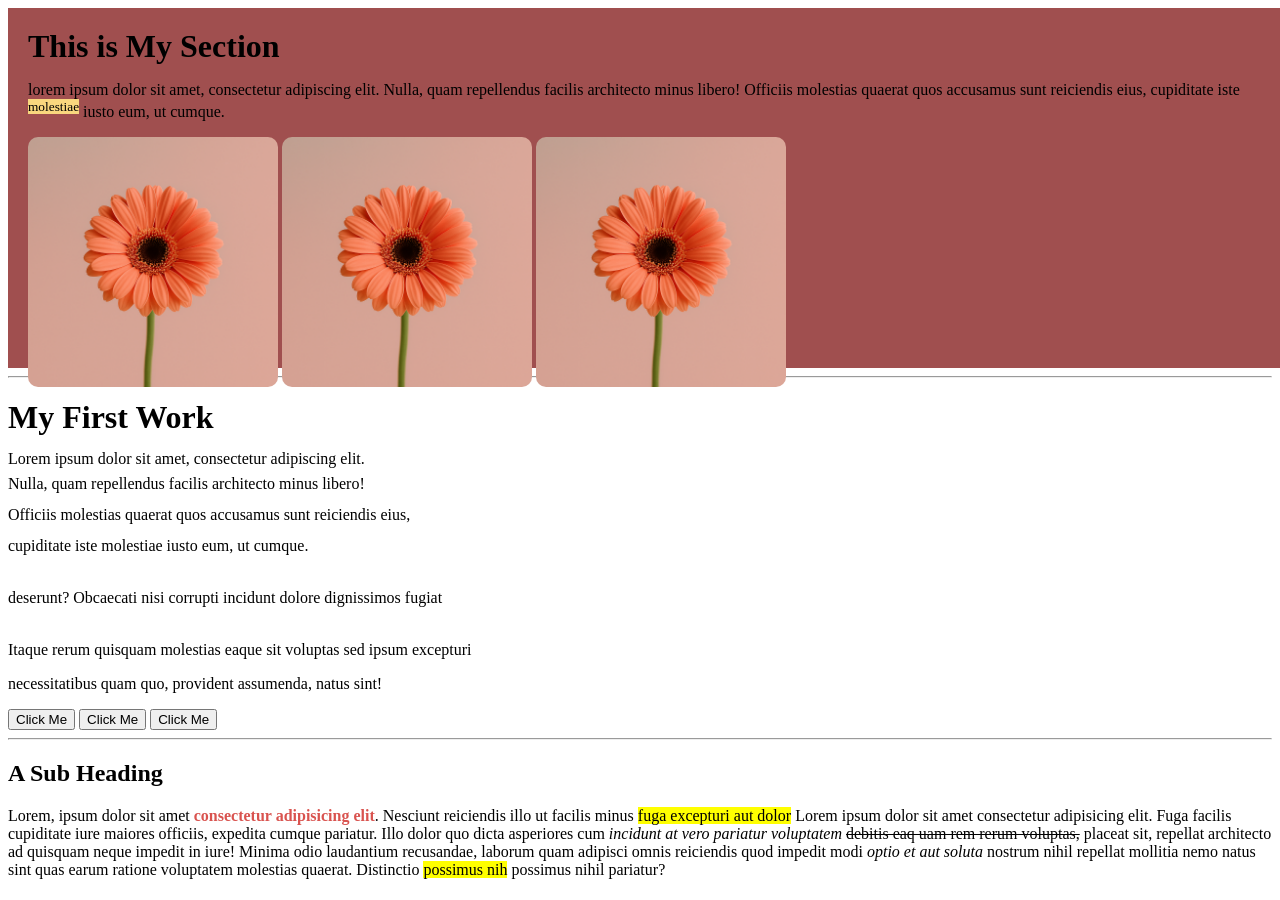
<file: Assignment 1/index.html>
<!DOCTYPE html>
<html lang="en">
<head>
    <meta charset="UTF-8">
    <meta name="viewport" content="width=device-width, initial-scale=1.0">
    <title>Assignment 1</title>
</head>
<body>
    <div class="container" style="background-color: #a04f4f; padding: 20px; width: 98%; height: 20rem;">
        <h1 style="margin: 0; padding: 0;"><b>This is My Section</b></h1>
        <p>lorem ipsum dolor sit amet, consectetur adipiscing elit. Nulla, quam repellendus facilis architecto minus libero! Officiis molestias quaerat quos accusamus sunt reiciendis eius, cupiditate iste <sup style="background-color: #f9d77e;">molestiae</sup> iusto eum, ut cumque.</p>
        <img src="photo.png" alt="a beautiful flower" style="width: 250px; height: 250px; border-radius: 10px;">
        <img src="photo.png" alt="a beautiful flower" style="width: 250px; height: 250px; border-radius: 10px;">
        <img src="photo.png" alt="a beautiful flower" style="width: 250px; height: 250px; border-radius: 10px;">
    </div>
    <hr>
    <h1><b>My First Work</b></h1>
    <p style="line-height: 1.1px;">Lorem ipsum dolor sit amet, consectetur adipiscing elit. <pre></pre> Nulla, quam repellendus facilis architecto minus libero!<pre></pre> Officiis molestias quaerat quos accusamus sunt reiciendis eius,<pre></pre>cupiditate iste molestiae iusto eum, ut cumque.</p>
    <p><br>deserunt? Obcaecati nisi corrupti incidunt dolore dignissimos fugiat</p>
    <p><br>Itaque rerum quisquam molestias eaque sit voluptas sed ipsum excepturi <pre></pre>necessitatibus quam quo, provident assumenda, natus sint!</p>
    <button type="submit">Click Me</button>
    <button type="submit">Click Me</button>
    <button type="submit">Click Me</button>
    <hr>
    <h2><b>A Sub Heading</b></h2>
    <p>
    Lorem, ipsum dolor sit amet <strong style="color: #d9534f; font-weight: bold;">consectetur adipisicing elit</strong>. Nesciunt reiciendis illo ut facilis minus <span style="background-color: yellow;">fuga excepturi aut dolor</span> Lorem ipsum dolor sit amet consectetur adipisicing elit. Fuga facilis cupiditate iure maiores officiis, expedita cumque pariatur. Illo dolor quo dicta asperiores cum <i>incidunt at vero pariatur voluptatem</i> <s>debitis eaq uam rem rerum voluptas,</s> placeat sit, repellat architecto ad quisquam neque impedit in iure! Minima odio laudantium recusandae, laborum quam adipisci omnis reiciendis quod impedit modi <i>optio et aut soluta</i> nostrum nihil repellat mollitia nemo natus sint quas earum ratione voluptatem molestias quaerat. Distinctio <span style="background-color: yellow;">possimus nih</span> possimus nihil pariatur?
    </p>

</body>
</html>
</file>
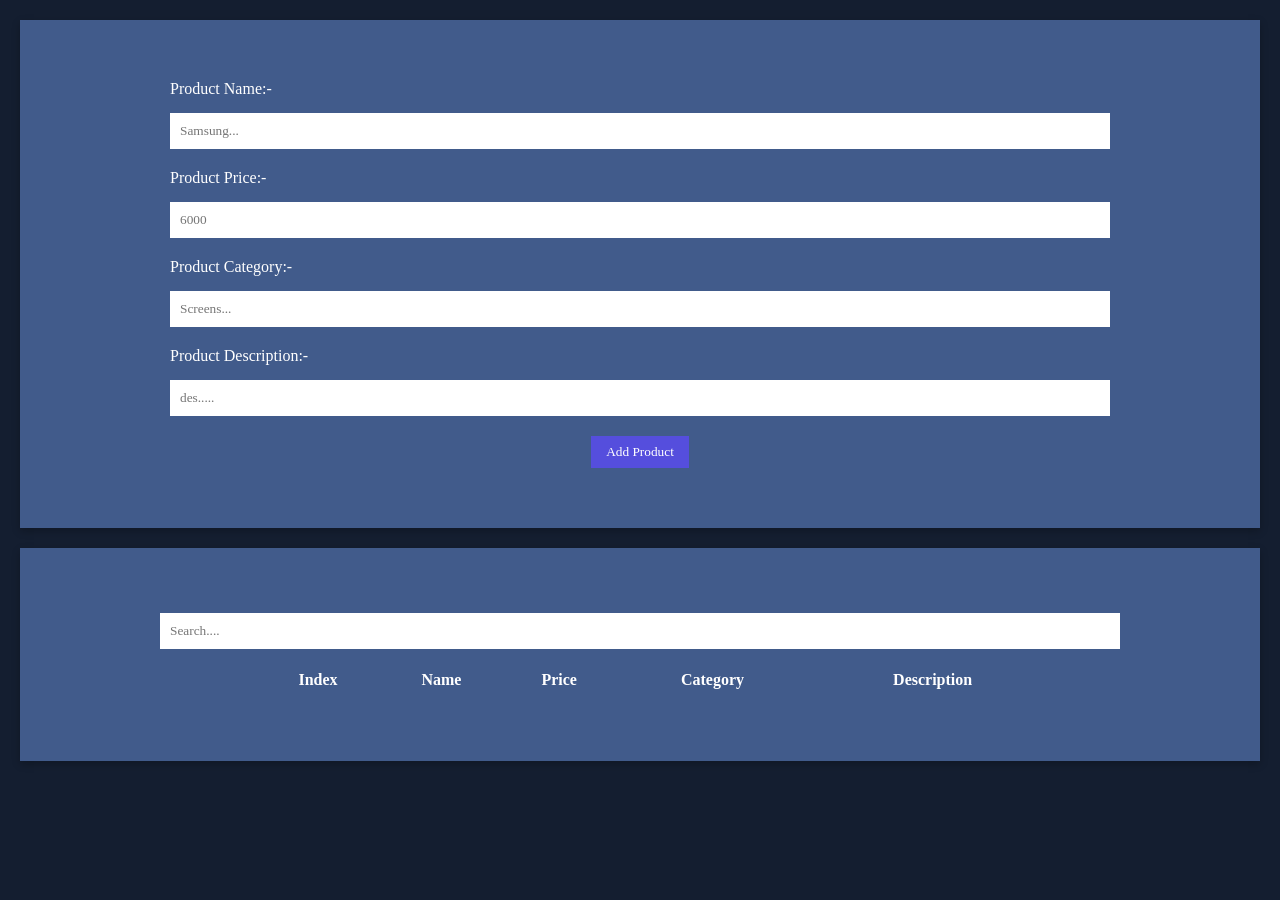
<file: Assignment 11/index.html>
<!DOCTYPE html>
<html lang="en">
  <head>
    <meta charset="UTF-8" />
    <meta name="viewport" content="width=device-width, initial-scale=1.0" />
    <title>Document</title>
    <link
      rel="stylesheet"
      href="https://cdnjs.cloudflare.com/ajax/libs/font-awesome/6.7.2/css/all.min.css"
    />
    <link rel="stylesheet" href="style.css" />
  </head>
  <body> 
    <section>
      <div class="container">
        <div class="input-group">
          <label for="proName">Product Name:-</label>
          <input
            type="text"
            placeholder="Samsung..."
            name="pName"
            id="proName"
          />
        </div>
 
        <div class="input-group">
          <label for="proPrice">Product Price:-</label>
          <input type="number" placeholder="6000" name="pPrice" id="proPrice" />
        </div>
 
        <div class="input-group">
          <label for="proCategory">Product Category:-</label>
          <input
            type="text"
            placeholder="Screens..."
            name="pCategory"
            id="proCategory"
           
          />
        </div>
 
        <div class="input-group">
          <label for="proDesc">Product Description:-</label>
          <input type="text" placeholder="des....." name="pDesc" id="proDesc" />
        </div>
 
        <button class="btn" id="btn">Add Product</button>
      </div>
    </section>
 
    <section>
      <div class="container">
        <input
          type="text"
          name="searchPro"
          placeholder="Search...."
          id="proSearch"
        />
        <div class="table-responsive">
          <table>
            <thead>
              <th>Index</th>
              <th>Name</th>
              <th>Price</th>
              <th>Category</th>
              <th>Description</th>
            </thead>
            <tbody id="tbody">
             
 
            </tbody>
          </table>
        </div>
      </div>
    </section>
 
    <script src="script.js"></script>
  </body>
</html>
</file>
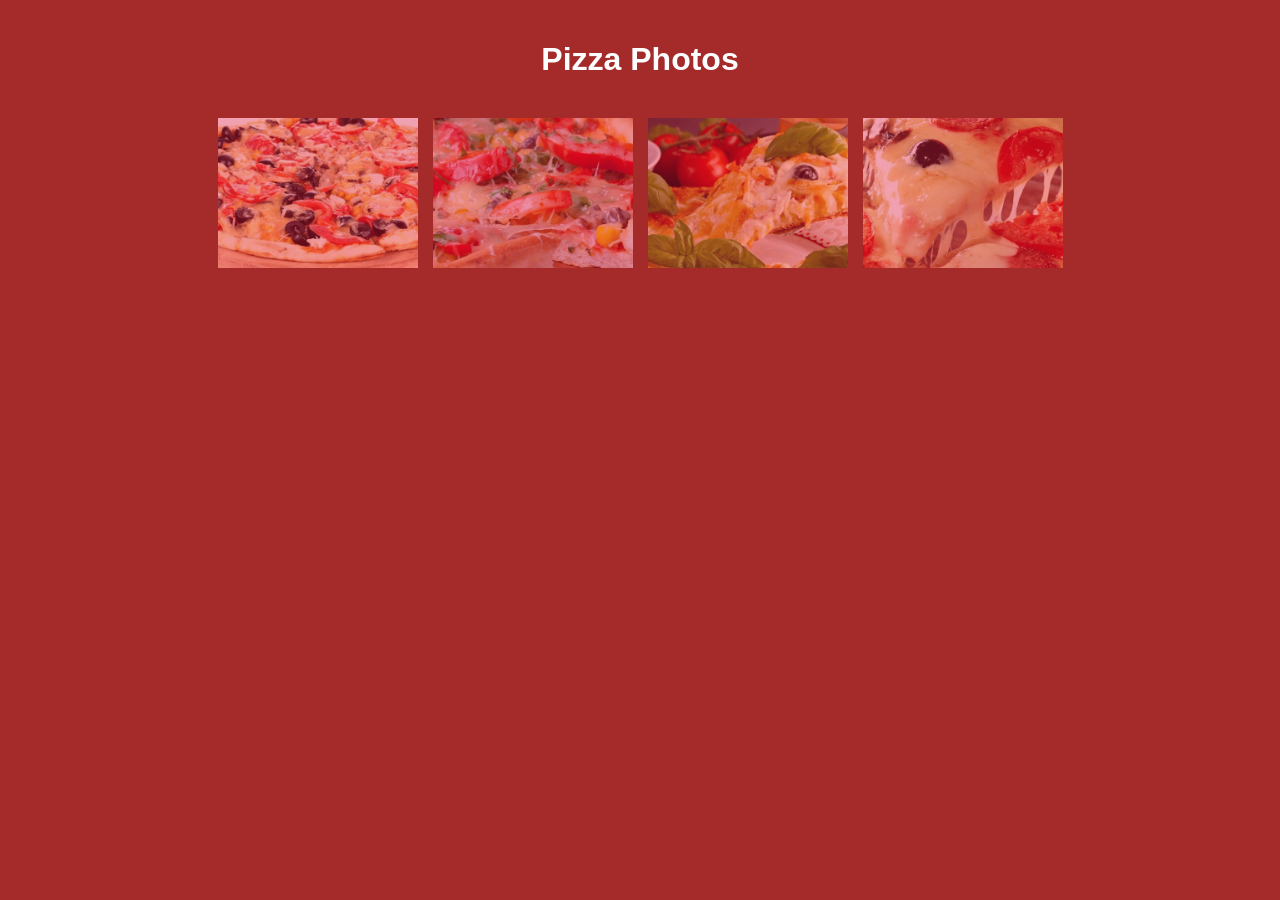
<file: Assignment 12/index.html>
<!DOCTYPE html>
<html lang="ar" dir="rtl">
<head>
    <meta charset="UTF-8">
    <meta name="viewport" content="width=device-width, initial-scale=1.0">
    <title>Assignment 12</title>
    <link rel="stylesheet" href="style.css">
</head>
<body>
    <div class="gallery-container">
        <h1>Pizza Photos</h1>
        <div class="thumbnails">
            <div class="item" tabindex="0"><img src="images/chef1.jpg" alt="Image 1"></div>
            <div class="item" tabindex="0"><img src="images/chef2.jpg" alt="Image 2"></div>
            <div class="item" tabindex="0"><img src="images/chef3.jpg" alt="Image 3"></div>
            <div class="item" tabindex="0"><img src="images/chef4.jpg" alt="Image 4"></div>
        </div>
    </div>
    <div id="lightbox" class="lightbox-container">
        <span class="close-btn">&times;</span>
        <img class="lightbox-content" id="lightbox-img">
        <a class="prev-btn">&#10094;</a>
        <a class="next-btn">&#10095;</a>
    </div>
    <script src="script.js"></script>
</body>
</html>
</file>
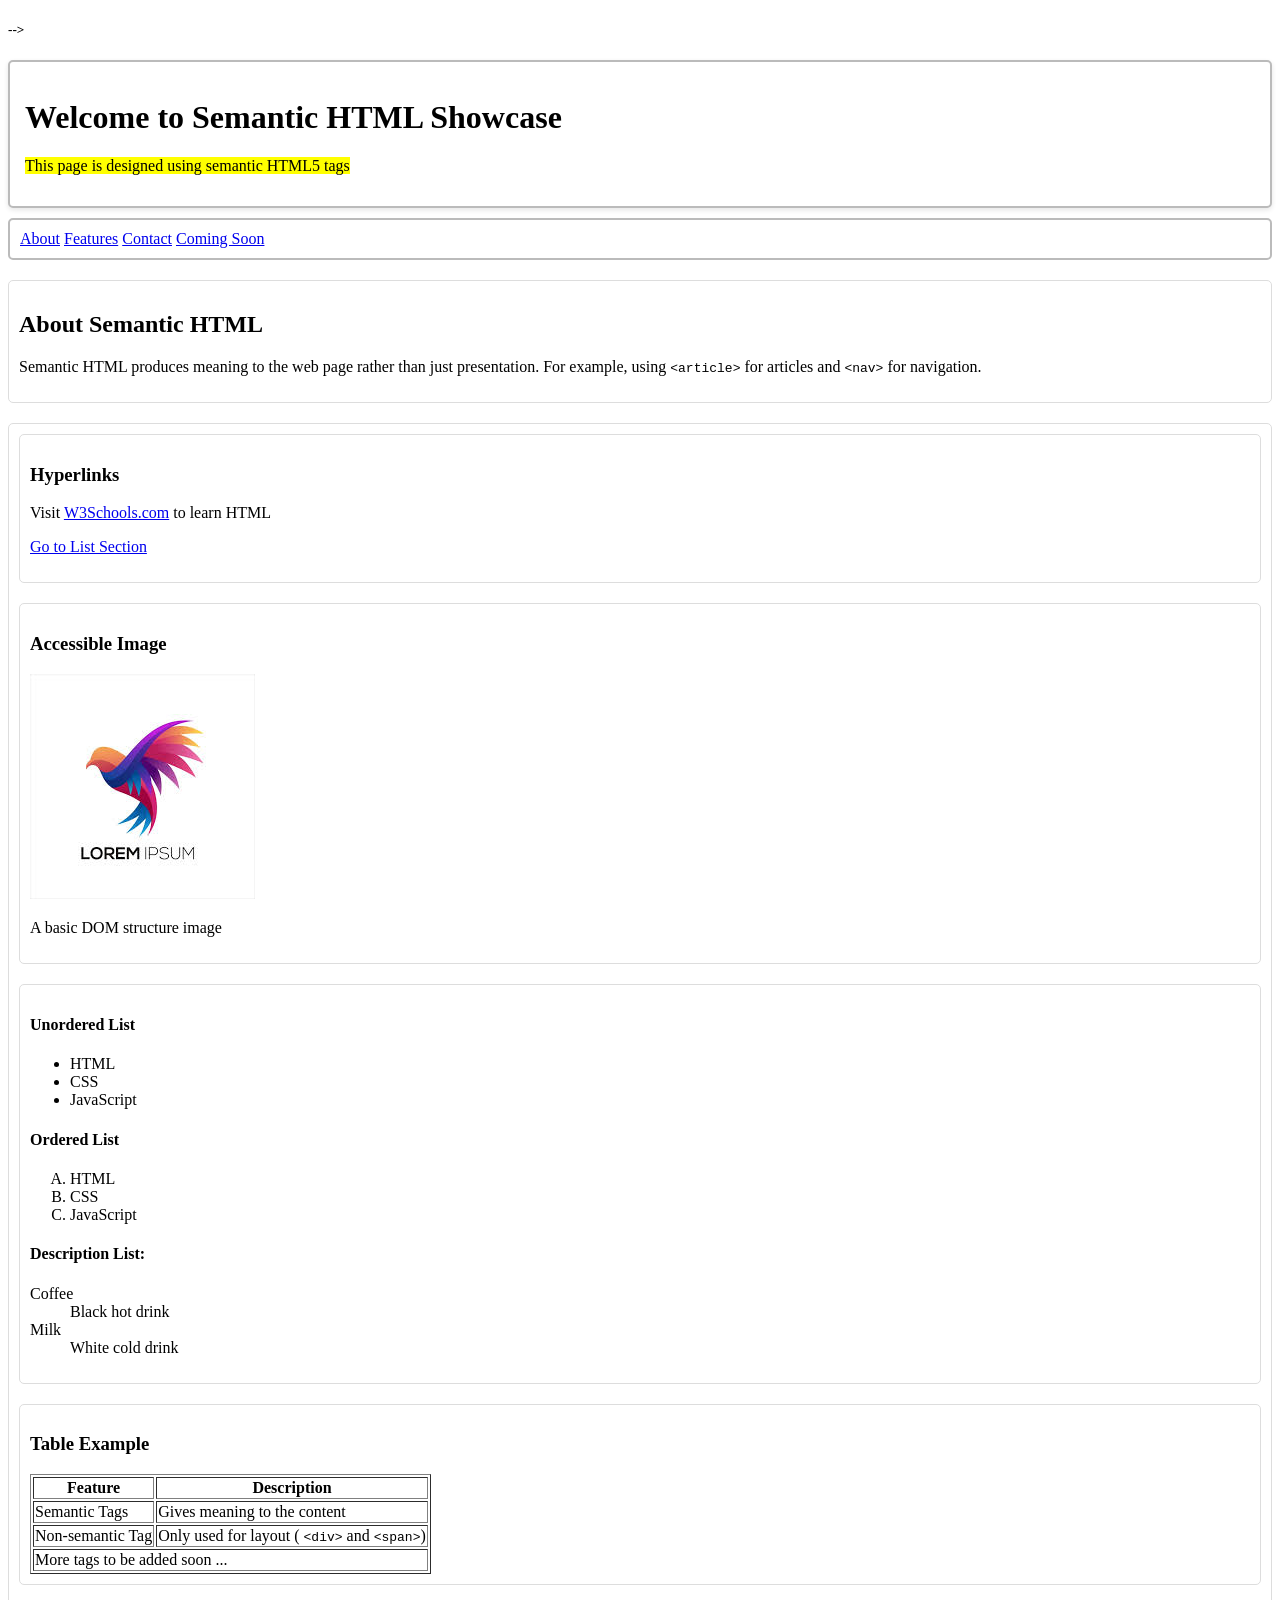
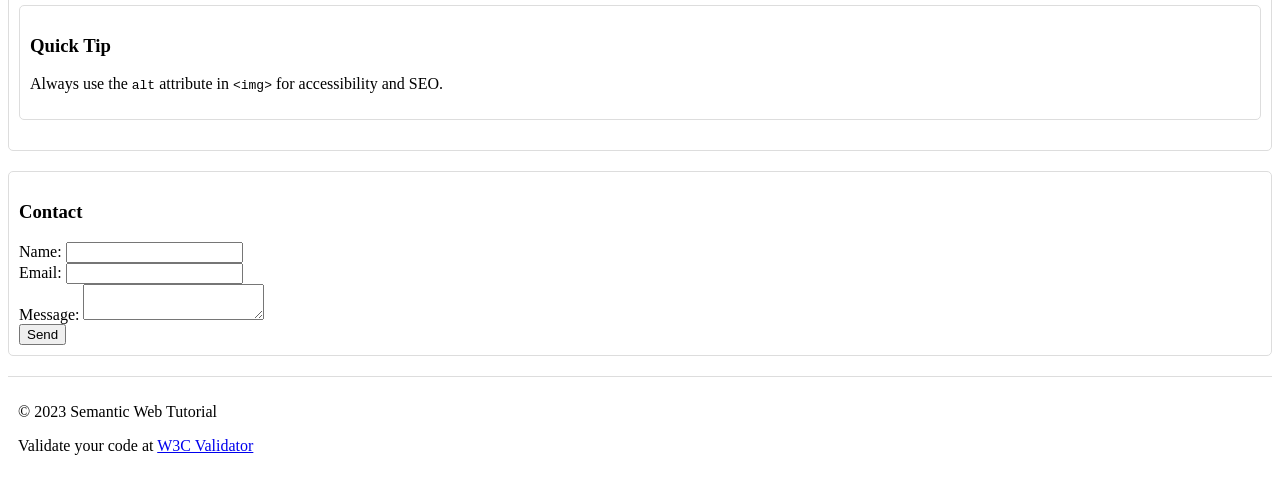
<file: Assignment 2/index.html>
<!DOCTYPE html>
<html lang="en">
<head>
    <meta charset="UTF-8">
    <meta name="viewport" content="width=device-width, initial-scale=1.0">
    <title>Assignment 2</title>
    <style>
        .header {
            border: 2px solid #bbbbbb;
            margin: 10px 0;
            padding: 15px;
            background-color: white;
            border-radius: 5px;
            box-shadow: 0 2px 5px rgba(0,0,0,0.1);
        }
        nav {
            background-color: #ffffff;
            border: 2px solid #bbbbbb;
            padding: 10px;
            border-radius: 5px;
            margin-bottom: 20px;
        }
        section {
            margin-bottom: 20px;
            padding: 10px;
            border: 1px solid #dddddd;
            border-radius: 5px;
            background-color: #ffffff;
        }
        footer {
            padding: 10px;
            background-color: #ffffff;
            border-top: 1px solid #dddddd;
            margin-top: 20px;
        }
    </style>
</head>
<body>
    <h5>--></h5>
    <div class="header">
        <h1>Welcome to Semantic HTML Showcase</h1>
        <p><mark>This page is designed using semantic HTML5 tags</mark></p>
    </div>
    <nav>
        <a href="#About">About</a>
        <a href="#Features">Features</a>
        <a href="#Contact">Contact</a>
        <a href="#Coming Soon">Coming Soon</a>
    </nav>
    <main>
        <section id="About">
            <h2>About Semantic HTML</h2>
            <p>Semantic HTML produces meaning to the web page rather than just presentation. For example, using <code>&lt;article&gt;</code> for articles and <code>&lt;nav&gt;</code> for navigation.</p>
        </section>

        <section id="Features">
            <section>
                <h3>Hyperlinks</h3>
                <p>Visit <a href="https://www.w3schools.com">W3Schools.com</a> to learn HTML</p>
                <p><a href="#List">Go to List Section</a></p>
            </section>
            <section>
                <h3>Accessible Image</h3>
                <img src="Untitled.jpg" alt="">
                <p>A basic DOM structure image</p>
            </section>

            <section id="List">
                <h4>Unordered List</h4>
                <ul>
                    <li>HTML</li>
                    <li>CSS</li>
                    <li>JavaScript</li>
                </ul>
                <h4>Ordered List</h4>
                <ol type="A">
                    <li>HTML</li>
                    <li>CSS</li>
                    <li>JavaScript</li>
                </ol>
                <h4>Description List:</h4>
                <dl>
                    <dt>Coffee</dt>
                    <dd>Black hot drink</dd>
                    <dt>Milk</dt>
                    <dd>White cold drink</dd>
            </section>
            <section>
                <h3>Table Example</h3>
                <table border="1">
                    <tr>
                        <th>Feature</th>
                        <th>Description</th>
                    </tr>
                    <tr>
                        <td>Semantic Tags</td>
                        <td>Gives meaning to the content</td>
                    </tr>
                    <tr>
                        <td>Non-semantic Tag</td>
                        <td>Only used for layout ( <code>&lt;div&gt;</code> and <code>&lt;span&gt;</code>)</td>
                    </tr>
                    <tr>
                        <td colspan="2">More tags to be added soon ... </td>
                    </tr>
                </table>
            </section>
            <section>
                <h3>Quick Tip</h3>
                <p>Always use the <code>alt</code> attribute in <code>&lt;img&gt;</code> for accessibility and SEO.</p>
            </section>
        </section>

        <section id="Contact">
            <h3>Contact</h3>
            <div>
            <label for="name">Name:</label>
            <input type="text" id="name" name="name">
            </div>
            <div>
                <label for="email">Email: <span class="required"></span></label>
                <input type="email" id="email" name="email">
            </div>
            <div>
                <label for="message">Message: <span class="required"></span></label>
                <textarea id="message" name="message"></textarea>
            </div>
            <button type="submit">Send</button>
        </section>
    </main>

    <footer>
        <p>&copy; 2023 Semantic Web Tutorial</p>
        <p>Validate your code at <a href="https://validator.w3.org/">W3C Validator</a></p>
    </footer>
</body>
</html>
</file>
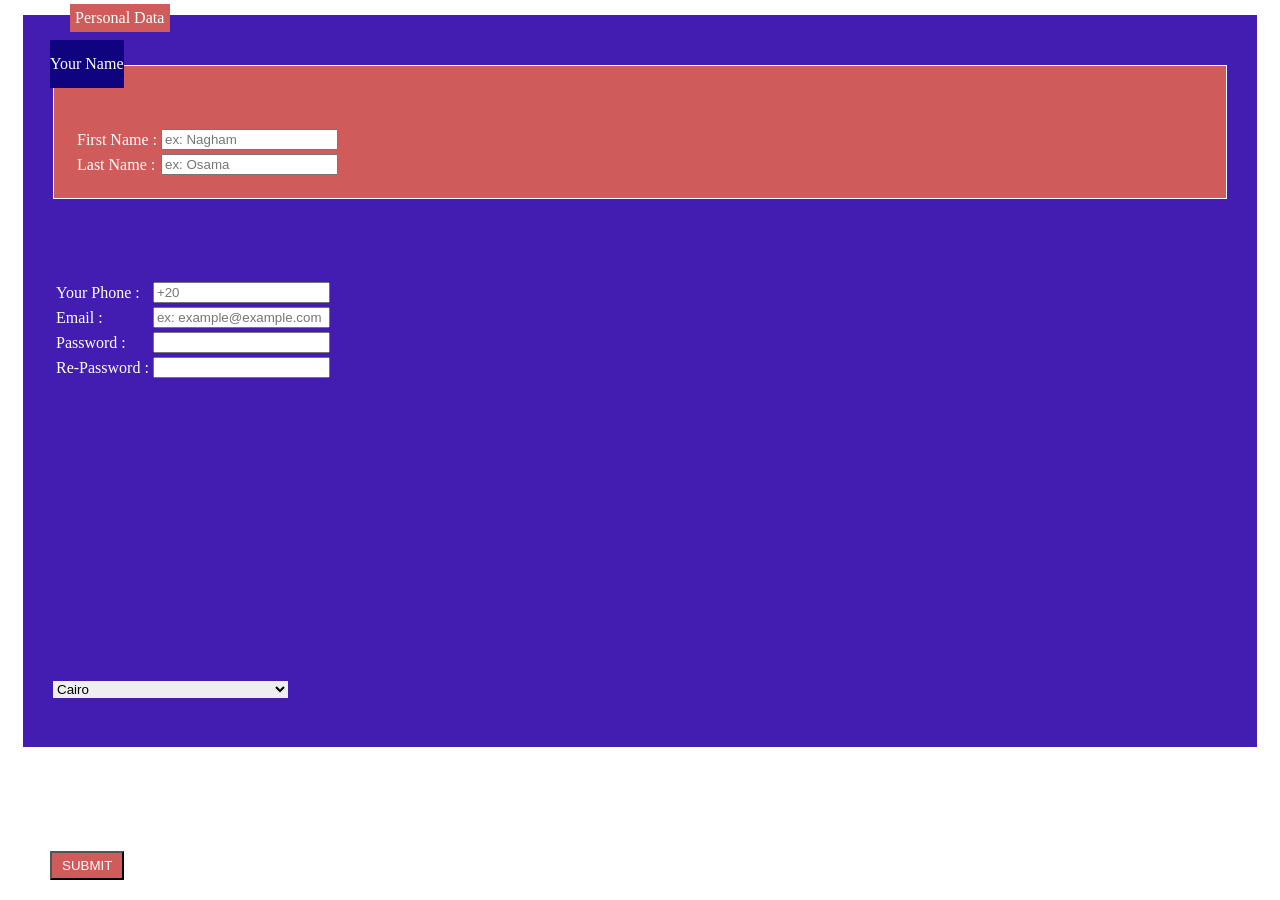
<file: Assignment 3/index.html>
<!DOCTYPE html>
<html lang="en">
<head>
    <meta charset="UTF-8">
    <meta name="viewport" content="width=device-width, initial-scale=1.0">
    <title>Assignment 3</title>

    <style>
        .container {
            background-color: rgb(67, 28, 177);
            padding: 30px;
            height: 42rem;
            margin: 15px;
            color: white;
        }

        .label_1 {
            background-color: rgb(207, 91, 91);
            color: rgb(255, 255, 255);
            padding: 5px;
            width: 90px;
            position: absolute;
            top: 4px;
            left: 70px;
        }
        .label_2{
            background-color: rgb(16, 3, 128);
            color: rgb(255, 255, 255);
            padding-top: 15px;
            padding-bottom: 15px;
            width: 74px;
            position: absolute;
            top: 40px;
            left: 50px;
        }
        .form1 {
            background-color: rgb(207, 91, 91);
            margin-top: 20px;
            padding: 20px;
            border: 1px solid rgb(255, 255, 255);
        }
        .table1 {
            margin-top: 40px;
        }
        .table2 {
            margin-top: 80px;
        }

        .selector {
            width: 20%;
            margin-top: 300px;
            border: none;
        }

        button {
            position: absolute;
            bottom: 20px;
            left: 50px;
            color: white;
            background-color: rgb(207, 91, 91);
            padding:5px 10px;
        }

        button:hover {
            background-color: rgb(16, 3, 128);
            color: white;
        }
    </style>
</head>
<body>
    <div>
        <div class="label_1">Personal Data</div>
        <div class="label_2">Your Name</div>
        <div class="container">
    
            <div class="form1">
                <table class="table1">
                    <tr>
                        <td><label for="name">First Name : </label></td>
                        <td><input type="text" id="name" placeholder="ex: Nagham"></td>
                    </tr>
                    <tr>
                        <td><label for="firstName">Last Name : </label></td>
                        <td><input type="text" id="firstName" placeholder="ex: Osama"></td>
                    </tr>
                </table>

            </div>

            <table class="table2">
                <tr>
                    <td><label for="phone">Your Phone : </label></td>
                    <td><input type="tel" id="phone" placeholder="+20"></td>
                </tr>
                <tr>
                    <td><label for="email">Email : </label></td>
                    <td><input type="email" id="email" placeholder="ex: example@example.com"></td>
                </tr>
                <tr>
                    <td><label for="password">Password : </label></td>
                    <td><input type="password" id="password"></td>
                </tr>
                <tr>
                    <td><label for="rePassword">Re-Password : </label></td>
                    <td><input type="password" id="rePassword"></td>
                </tr>
            </table>

            <select class="selector">
                <optgroup label="Egypt">
                    <option value="Cairo">Cairo</option>
                    <option value="Alexandria">Alexandria</option>
                    <option value="Mansoura">Mansoura</option>
                </optgroup>
                <optgroup label="UEA">
                    <option value="Abu Dhabi">Abu Dhabi</option>
                    <option value="Ajman">Ajman</option>
                    <option value="Sharjah">Sharjah</option>
                </optgroup>
                <optgroup label="Saudi Arabia">
                    <option value="Riyadh">Riyadh</option>
                    <option value="Jeddah">Jeddah</option>
                    <option value="Dammam">Dammam</option>
                </optgroup>
            </select>
            <button type="submit">SUBMIT</button>
        </div>

        
    </div>
</body>
</file>
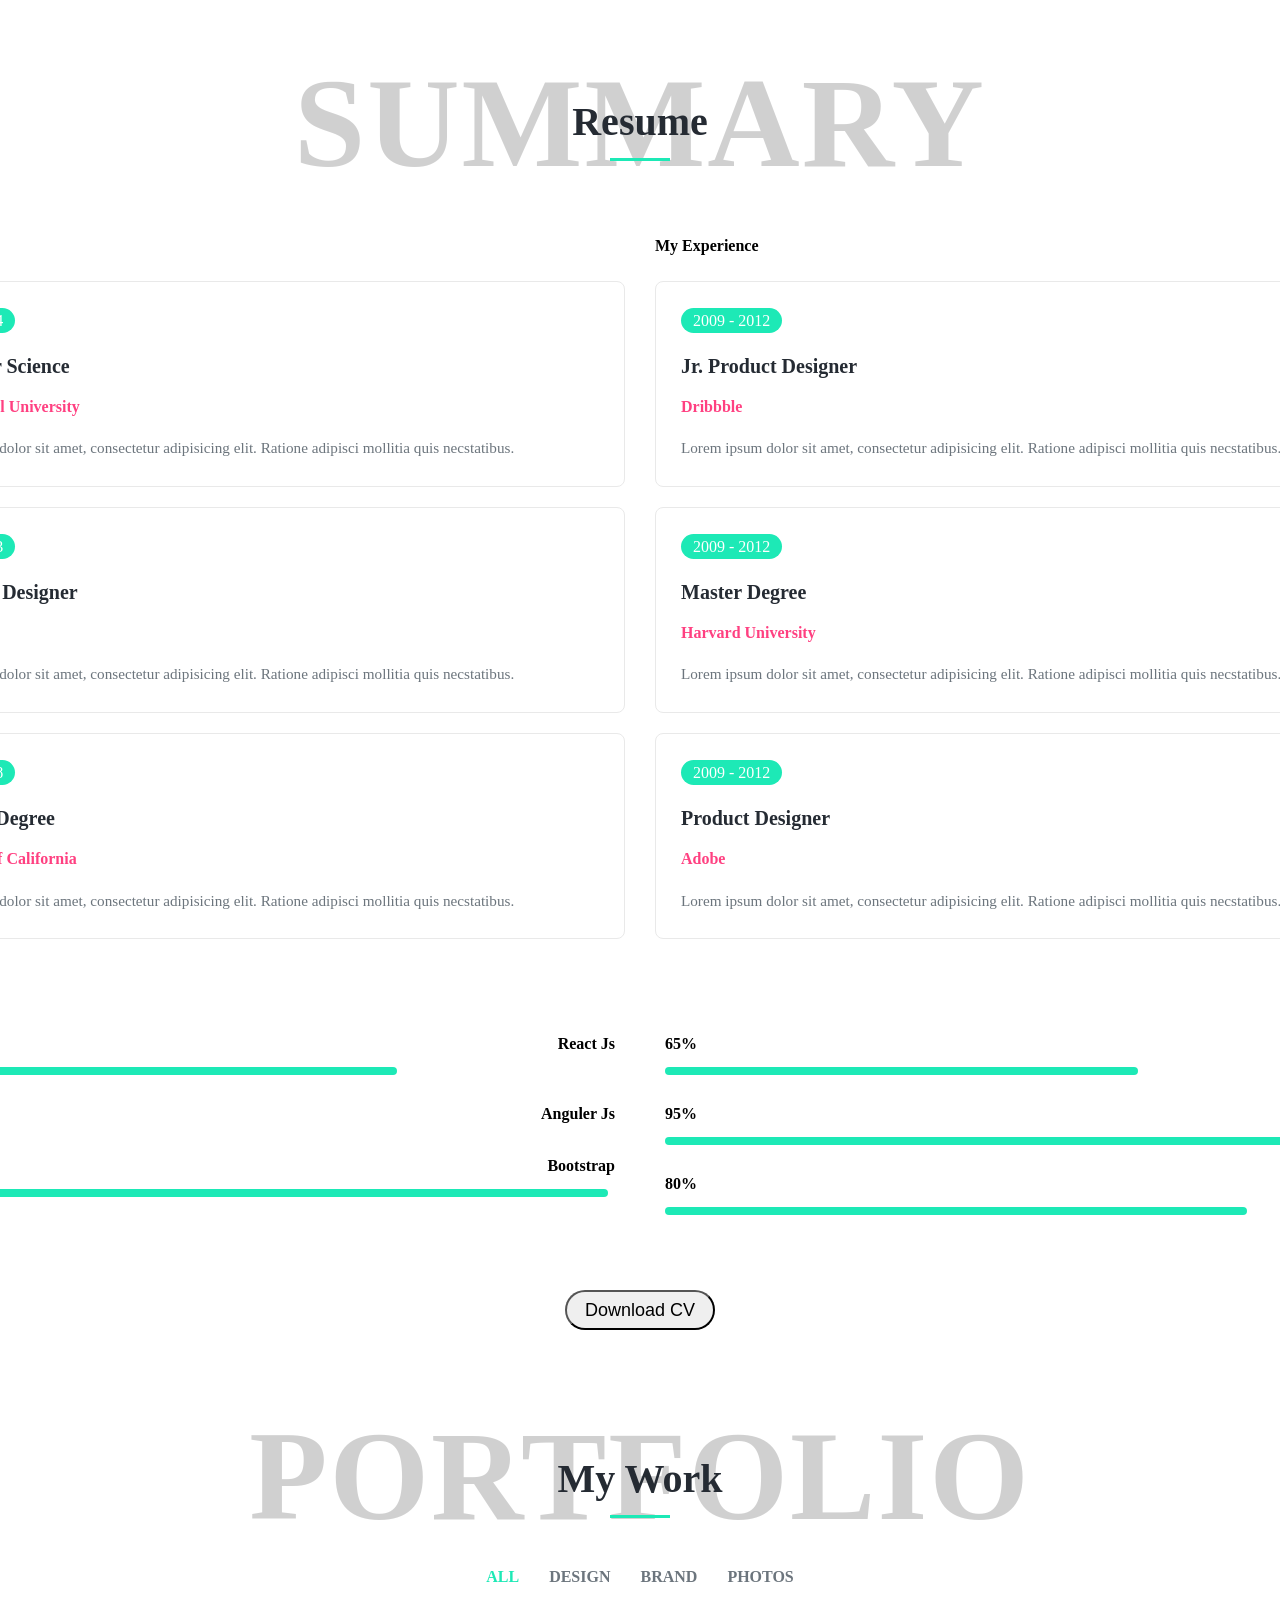
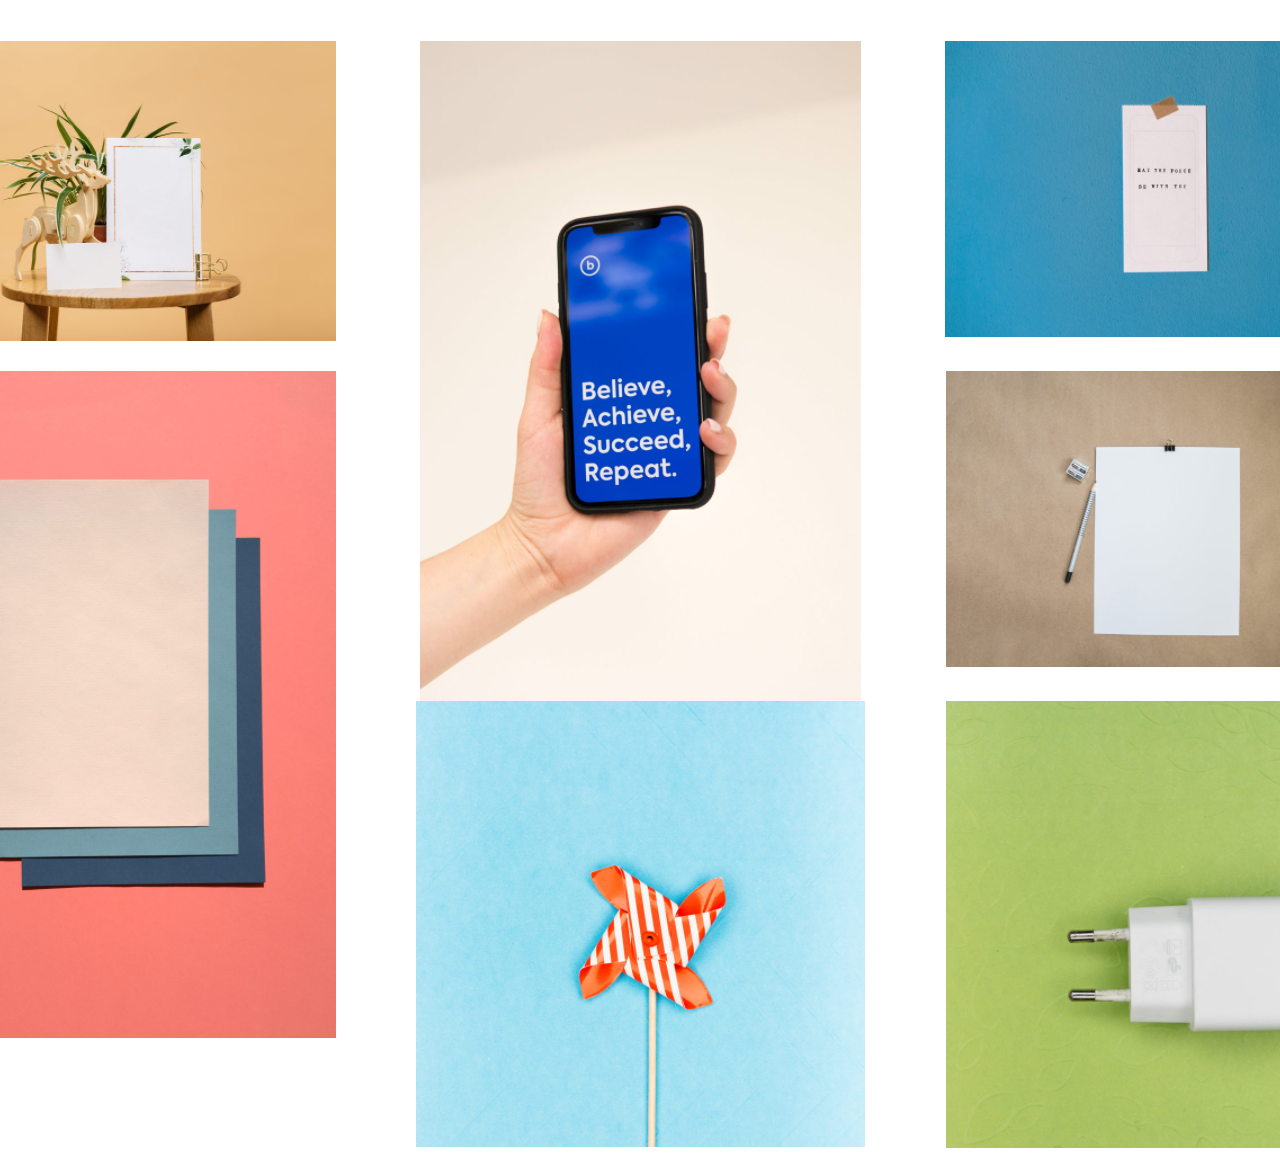
<file: Assignment 7/index.html>
<!DOCTYPE html>
<html lang="ar" dir="rtl">
<head>
    <meta charset="UTF-8">
    <meta name="viewport" content="width=device-width, initial-scale=1.0">
    <title>Grid CV</title>
    <link rel="stylesheet" href="style.css">
</head>
<body>
    <div class="container">
        <section class="resume-section">
            <h2 class="SUMMARY">SUMMARY</h2>
            <h3 class="Resume">Resume</h3>

            <div class="resume-content">
                <div class="Education">
                    <h4>My Education</h4>
                    <div class="item">
                        <span class="date">2000 - 2004</span>
                        <h5>Computer Science</h5>
                        <p class="company">International University</p>
                        <p class="description">Lorem ipsum dolor sit amet, consectetur adipisicing elit. Ratione adipisci mollitia quis necstatibus.</p>
                    </div>
                    <div class="item">
                        <span class="date">2012 - 2013</span>
                        <h5>Jr. UI UX Designer</h5>
                        <p class="company">Themeforest</p>
                        <p class="description">Lorem ipsum dolor sit amet, consectetur adipisicing elit. Ratione adipisci mollitia quis necstatibus.</p>
                    </div>
                    <div class="item">
                        <span class="date">2005 - 2008</span>
                        <h5>Bachelor Degree</h5>
                        <p class="company">University of California</p>
                        <p class="description">Lorem ipsum dolor sit amet, consectetur adipisicing elit. Ratione adipisci mollitia quis necstatibus.</p>
                    </div>
                </div>

                <div class="Experience">
                    <h4>My Experience</h4>
                    <div class="item">
                        <span class="date">2009 - 2012</span>
                        <h5>Jr. Product Designer</h5>
                        <p class="company">Dribbble</p>
                        <p class="description">Lorem ipsum dolor sit amet, consectetur adipisicing elit. Ratione adipisci mollitia quis necstatibus.</p>
                    </div>
                    <div class="item">
                        <span class="date">2009 - 2012</span>
                        <h5>Master Degree</h5>
                        <p class="company">Harvard University</p>
                        <p class="description">Lorem ipsum dolor sit amet, consectetur adipisicing elit. Ratione adipisci mollitia quis necstatibus.</p>
                    </div>
                    <div class="item">
                        <span class="date">2009 - 2012</span>
                        <h5>Product Designer</h5>
                        <p class="company">Adobe</p>
                        <p class="description">Lorem ipsum dolor sit amet, consectetur adipisicing elit. Ratione adipisci mollitia quis necstatibus.</p>
                    </div>
                </div>
            </div>
        </section>

        <section class="skills">
            <h3 class="section-title">My Skills</h3>
            <div class="skills-content">
                <div class="skills-column">
                    <div class="skill-item">
                        <div class="info"><span>Web Design</span><span>65%</span></div>
                        <div class="progress-bar"><div class="progress" style="width: 65%;"></div></div>
                    </div>
                    <div class="skill-item">
                        <div class="info"><span>Html & Css</span><span>95%</span></div>
                        <div class="progress-bar"><div class="progress" style="width: 95%;"></div></div>
                    </div>
                    <div class="skill-item">
                        <div class="info"><span>JavaScript</span><span>80%</span></div>
                        <div class="progress-bar"><div class="progress" style="width: 80%;"></div></div>
                    </div>
                </div>
                <div class="skills-column">
                    <div class="skill-item">
                        <div class="info"><span>React Js</span><span>70%</span></div>
                        <div class="progress-bar"><div class="progress" style="width: 70%;"></div></div>
                    </div>
                    <div class="skill-item">
                        <div class="info"><span>Anguler Js</span><span>60%</span></div>
                        <div class="bar"><div class="progress" style="width: 60%;"></div></div>
                    </div>
                    <div class="skill-item">
                        <div class="info"><span>Bootstrap</span><span>99%</span></div>
                        <div class="progress-bar"><div class="progress" style="width: 99%;"></div></div>
                    </div>
                </div>
            </div>
        </section>

        <button class="btn">Download CV</button>

        <section class="portfolio">
            <h2 class="PORTFOLIO">PORTFOLIO</h2>
            <h3 class="My-Work">My Work</h3>
            <nav class="nav">
                <ul>
                    <li><a href="#" class="active">ALL</a></li>
                    <li><a href="#">DESIGN</a></li>
                    <li><a href="#">BRAND</a></li>
                    <li><a href="#">PHOTOS</a></li>
                </ul>
            </nav>
            <div class="gallery">
                <div class="photo"><img src="1.png" alt="Portfolio Image 1"></div>
                <div class="photo"><img src="2.png" alt="Portfolio Image 2"></div>
                <div class="photo"><img src="3.png" alt="Portfolio Image 3"></div>
                <div class="photo"><img src="4.png" alt="Portfolio Image 4"></div>
                <div class="photo"><img src="5.png" alt="Portfolio Image 5"></div>
                <div class="photo"><img src="6.png" alt="Portfolio Image 6"></div>
                <div class="photo"><img src="7.png" alt="Portfolio Image 7"></div>
            </div>
        </section>
    </div>
</body>
</file>
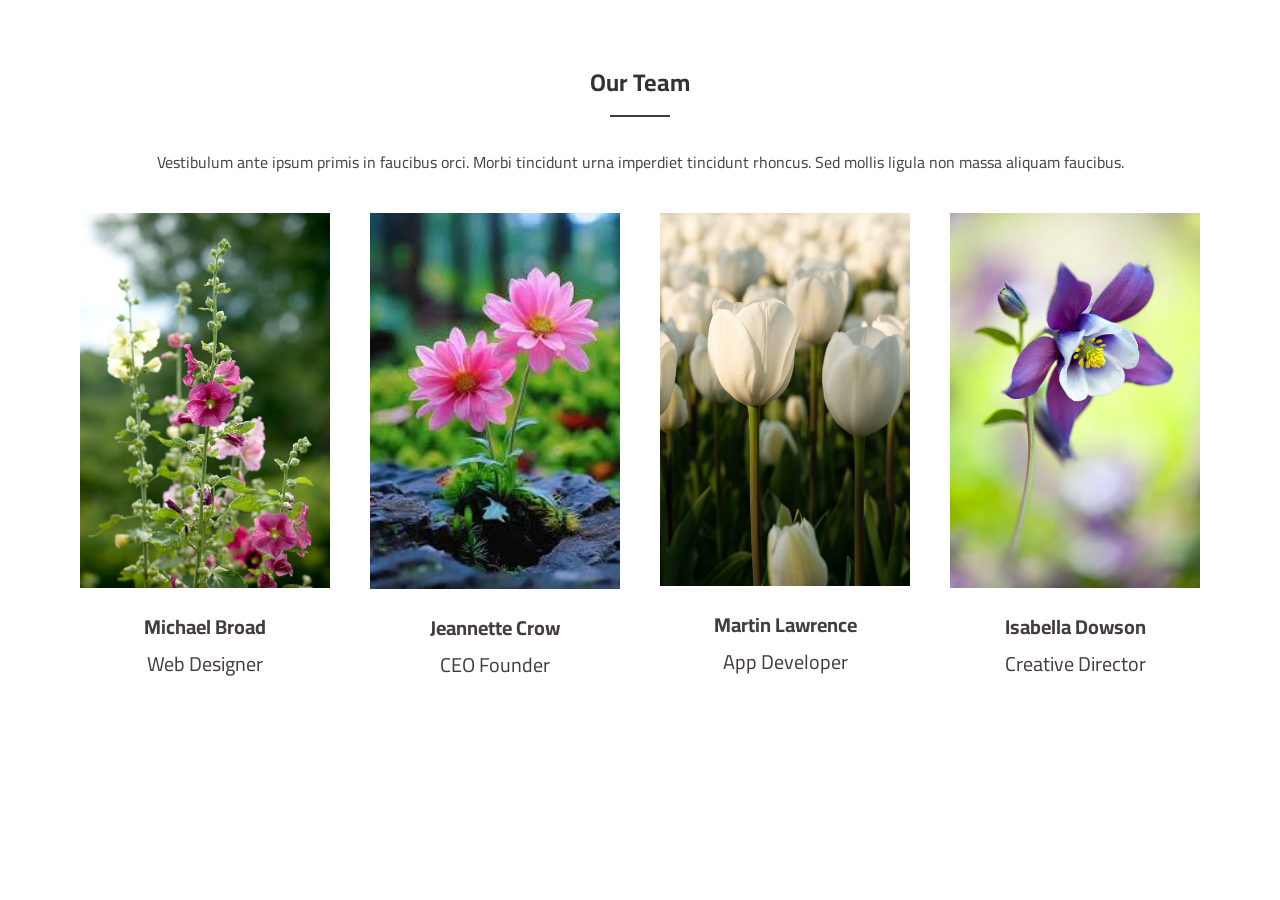
<file: Assignment 8/index.html>
<!DOCTYPE html>
<html lang="en">
<head>
    <meta charset="UTF-8">
    <meta name="viewport" content="width=device-width, initial-scale=1.0">
    <title>Assignment 8</title>
    <link rel="stylesheet" href="style.css">
    <link rel="preconnect" href="https://fonts.googleapis.com">
    <link rel="preconnect" href="https://fonts.gstatic.com" crossorigin>
    <link href="https://fonts.googleapis.com/css2?family=Cairo:wght@400;700&display=swap" rel="stylesheet">
</head>
<body>
    <div class="our-team">
        <section class="header">
            <h1>Our Team</h1>
            <div class="line"></div>
            <p>Vestibulum ante ipsum primis in faucibus orci. Morbi tincidunt urna 
                imperdiet tincidunt rhoncus. Sed mollis ligula non massa aliquam faucibus. 
            </p>
        </section>
        <section class="team">
            <div class="team-member">
                <img src="member1.png" alt="Member 1">
                <div class="member-info">
                    <h4>Michael Broad</h4>
                    <p>Web Designer</p>
                </div>
            </div>
            <div class="team-member">
                <img src="member2.png" alt="Member 2">
                <div class="member-info">
                    <h4>Jeannette Crow</h4>
                    <p>CEO Founder</p>
                </div>
            </div>
            <div class="team-member">
                <img src="member3.png" alt="Member 3">
                <div class="member-info">
                    <h4>Martin Lawrence</h4>
                    <p>App Developer</p>
                </div>
            </div>
            <div class="team-member">
                <img src="member4.png" alt="Member 4">
                <div class="member-info">
                    <h4>Isabella Dowson</h4>
                    <p>Creative Director</p>
                </div>
            </div>
        </section>
    </div>
</body>
</file>
<file: Assignment 11/style.css>
/* * {
  margin: 0;
  padding: 0;
  box-sizing: border-box;
}
.container {
  width: 90%;
  margin: 0 auto;
  padding: 0 10px;
}
body {
  background-color: rgba(2, 2, 118, 0.801);
}
 
section {
  padding: 50px 0;
}
 
.cards {
  display: flex;
}
 
.cards .card {
  padding: 0 10px;
}
 
.cards .card img {
  width: 100%;
}
 
.layer {
  position: fixed;
  inset: 0;
  background: #ff00008a;
  display: flex;
  justify-content: center;
  align-items: center;
}
.img-box {
  width: 800px;
  height: 400px;
  background-image: url("../imgs/chef1.jpg");
  background-repeat: no-repeat;
  background-size: cover;
  display: flex;
  justify-content: space-between;
  align-items: center;
  padding: 0 20px;
  position: relative;
}
i {
  font-size: 24px;
  cursor: pointer;
}
i.fa-square-xmark {
  position: absolute;
  top: 10px;
  right: 15px;
}
 
.d-none {
  display: none;
}
 
.d-flex {
  display: flex;
} */
 
 
 
 
:root{
  --mainColor:#554edd ;
  --btnColor: #e37373;
  --btnColor2: #e3c373;
}
*{
  padding: 0;
  margin: 0;
  box-sizing: border-box;
  font-family: "Edu AU VIC WA NT Hand", cursive;
}
 
::-webkit-scrollbar {
  width: 10px;
  height: 8px;
  background-color: #dae3ee; /* or add it to the track */
}
::-webkit-scrollbar-thumb {
  background: #554edd;
  border-radius: 10px;
}
body{
  font-family: "Edu AU VIC WA NT Hand", cursive;
  background: -webkit-linear-gradient(to right, #243B55, #141E30);  /* Chrome 10-25, Safari 5.1-6 */
  background: linear-gradient(to right, #dae3ee, #729ceb); /* W3C, IE 10+/ Edge, Firefox 16+, Chrome 26+, Opera 12+, Safari 7+ */
  background: #141E30;  /* fallback for old browsers */
}
.container {
  width: 80%;
  margin: 0 auto;
  padding: 10px auto;
}
 
section{
  padding: 50px 20px;
  margin: 20px;
  background-color: #729ceb7c;
  box-shadow: rgba(0, 0, 0, 0.24) 0px 3px 8px;
}
label{
  display: block;
  color: #fff;
}
.input-group{
  padding: 10px;
}
 
input{
  width: 100%;
  padding: 10px;
  border: 0;
  outline: 0;
  margin-top: 15px;
}
input:focus{
  box-shadow: 0 0 0 .25rem rgba(93, 243, 231, 0.25);
}
.btn{
  display: block;
  padding: 8px  15px;
  outline: 0;
  border: 0;
  background-color: #554edd;
  color: #fff;
  margin: 10px auto;
  transition: background-color .5s;
}
.btn:hover{
  background-color: #554eddb8;
  cursor: pointer;
}
.table-responsive{
  width: 80%;
  margin: 20px auto;
  overflow: auto;
}
table{
  width: 100%;
  min-width: 800px;
}
thead th{
  color: white;
}
tbody tr td{
  text-align: center;
  color: white;
}
tbody tr td:last-child{
  display: flex;
}
 
 
.btn.delete{
  background-color: #e37373;
}
.btn.delete:hover{
  background-color: #e37373af;
}
 
.btn.update{
  background-color: #e3c373;
}
.btn.update:hover{
  background-color: #e3c37390;
}
</file>
<file: Assignment 12/style.css>
body {
    margin: 0;
    font-family: sans-serif;
    background-color: #a52a2a;
    color: white;
}
.gallery-container {
    padding: 20px;
    text-align: center;
}
h1 {
    margin-bottom: 40px;
}
.thumbnails {
    display: flex;
    flex-wrap: wrap;
    justify-content: center;
    gap: 15px;
}
.item {
    width: 200px;
    height: 150px;
    cursor: pointer;
    overflow: hidden;
    position: relative;
}
.item img {
    width: 100%;
    height: 100%;
    object-fit: cover;
    transition: transform 0.3s ease;
}
.item::after {
    content: '';
    position: absolute;
    top: 0;
    left: 0;
    width: 100%;
    height: 100%;
    background-color: rgba(220, 20, 60, 0.4);
    transition: background-color 0.3s ease;
    pointer-events: none;
}
.item:hover img {
    transform: scale(1.1);
}
.item:hover::after {
    background-color: rgba(220, 20, 60, 0.1);
}
.lightbox-container {
    display: none;
    position: fixed;
    z-index: 1000;
    left: 0;
    top: 0;
    width: 100%;
    height: 100%;
    background-color: rgba(0, 0, 0, 0.85);
    justify-content: center;
    align-items: center;
}
.lightbox-content {
    max-width: 80%;
    max-height: 80vh;
    animation: zoom 0.5s ease;
}
@keyframes zoom {
    from {transform: scale(0.8);}
    to {transform: scale(1);}
}
.close-btn {
    position: absolute;
    top: 20px;
    right: 35px;
    color: #fff;
    font-size: 40px;
    font-weight: bold;
    cursor: pointer;
    transition: color 0.3s ease;
}
.close-btn:hover {
    color: #bbb;
}
.prev-btn, .next-btn {
    cursor: pointer;
    position: absolute;
    top: 50%;
    transform: translateY(-50%);
    padding: 16px;
    color: white;
    font-weight: bold;
    font-size: 25px;
    transition: background-color 0.3s ease;
    user-select: none;
}
.prev-btn {
    left: 20px;
    border-radius: 3px 0 0 3px;
}
.next-btn {
    right: 20px;
    border-radius: 0 3px 3px 0;
}
.prev-btn:hover, .next-btn:hover {
    background-color: rgba(255, 255, 255, 0.2);
}
.item:focus {
    outline: 3px solid white;
    outline-offset: -3px;
}
</file>
<file: Assignment 7/style.css>
body{
    font-family: Cambria, Cochin, Georgia, Times, 'Times New Roman', serif;
    background-color: #fff;
    color: #000000;
    line-height: 1.7;
    display: flex;
    justify-content:center;
    text-align: center;
    direction: ltr;
}
.SUMMARY{
    font-size: 8rem;
    font-weight: 900;
    color: rgba(0, 0, 0, 0.185);
    text-transform: uppercase;
    position: absolute;
    top: 2%;
    left: 50%;
    transform: translate(-50%, -50%);
    z-index: -1;
    letter-spacing: 2px;
}
.Resume{
    font-size: 2.5rem;
    font-weight: 700;
    margin-top: 5rem;
    position: relative;
    padding-bottom: 5px;
    color: #252b33;
}
.Resume::after{
    content: '';
    position: absolute;
    display: block;
    width: 60px;
    height: 3px;
    background: #1de9b6;
    bottom: 0;
    left: 50%;
    transform: translateX(-50%);
}
.resume-content{
    text-align: left;
    margin-top: 50px;
    display: grid;
    grid-template-columns: 1fr 1fr;
    grid-template-areas: "education experience";
    gap: 30px;
}
.Education{
    grid-area: education;
}
.Experience{
    grid-area: experience;
}
.Education .Experience h4{
    font-size: 1.5rem;
    color: #252b33;
    margin-bottom: 30px;
}
.item{
    padding: 25px;
    border: 1px solid #e9e9e9;
    border-radius: 8px;
    margin-bottom: 20px;
}
.item .date{
    background-color: #1de9b6;
    color: #fff;
    padding: 4px 12px;
    border-radius: 20px;
}
.item h5{
    font-size: 1.25rem;
    margin: 15px 0 10px 0;
    color: #252b33;
}
.item .company{
    color: #ff4081;
    margin: 0 0 15px 0;
    font-weight: bold;
}
.item .description{
    font-size: 0.95em;
    color: #6c757d;
    margin: 0;
}
.skills .section-title{
    text-align: left;
}
.skills-content{
    margin-top: 20px;
    display: grid;
    grid-template-columns: 1fr 1fr;
    grid-template-areas: "skills-left skills-right";
    gap: 50px;
}
.skills-column:nth-child(1) {
    grid-area: skills-right;
}
.skills-column:nth-child(2) {
    grid-area: skills-left;
}
.skill-item {
    margin-bottom: 25px;
}
.info{
    display: flex;
    justify-content: space-between;
    margin-bottom: 10px;
    font-weight: bold;
    flex-direction: row-reverse;
}
.progress-bar {
    width: 100%;
    background-color: #ffffff;
    height: 8px;
    border-radius: 4px;
}
.progress {
    background-color: #1de9b6;
    height: 100%;
    border-radius: 4px;
}
.btn{
    text-align: center;
    font-size: large;
    margin-top: 50px;
    width: 150px;
    height: 40px;
    border-radius: 40px;
}
.PORTFOLIO{
    font-size: 8rem;
    font-weight: 900;
    color: rgba(0, 0, 0, 0.185);
    text-transform: uppercase;
    position: absolute;
    left: 50%;
    transform: translate(-50%, -50%);
    z-index: -1;
    letter-spacing: 2px;
}
.My-Work{
    font-size: 2.5rem;
    font-weight: 700;
    top: 75px;
    position: relative;
    padding-bottom: 5px;
    color: #252b33;
}
.My-Work::after{
    content: '';
    position: absolute;
    display: block;
    width: 60px;
    height: 3px;
    background: #1de9b6;
    bottom: 0;
    left: 50%;
    transform: translateX(-50%);
}
.nav ul {
    display: flex;
    justify-content: center;
    gap: 30px;
    list-style: none;
    padding: 0;
    margin: 50px 0;
    margin-top: 120px;
}
.nav a {
    text-decoration: none;
    color: #6c757d;
    font-weight: bold;
}
.nav a.active {
    color: #1de9b6;
}
.gallery {
    display: grid;
    grid-template-columns: repeat(3, 1fr); /* 3 أعمدة متساوية */
    grid-auto-rows: 250px;
    column-gap: 20px; 
    gap: 80px;
}
.photo:nth-child(2),
.photo:nth-child(4) {
    grid-row: span 2;
}
.photo:nth-child(3n+1),
.photo:nth-child(3n) {
    margin-bottom: 10px; /* مسافة عمودية صغيرة */
}
.photo:nth-child(3n+2) {
    margin-bottom: 40px; /* مسافة عمودية كبيرة */
}
.img {
    width: 100%;
    height: 100%;
    object-fit: cover; /* هذا السطر مهم جدًا ليجعل الصورة تملأ المساحة دون تشويه */
    display: block;
    border-radius: 8px
}
</file>
<file: Assignment 8/style.css>
body{
    font-family: 'Cairo', sans-serif;
    margin: 0;
    background-color: #ffffff;
    color: #333;
    direction: ltr;
}
.our-team{
    padding: 40px 0;
    text-align: center;
}
.header{
  background-color: #ffffff;
  padding: 20px;
  text-align: center;
}
.header h1{
    margin: 0;
}
.line{
    width: 60px;
    height: 2px;
    background-color: #160c0ccc;
    margin: 10px auto 30px auto;
}
.header p{
    color: #444444;
    font-size: 16px;
}
.team{
    display: flex;
    justify-content: center;
    flex-wrap: wrap;
    gap: 40px;
}
.team-member{
    flex-basis: 250px;
    display: flex;
    flex-direction: column;
    align-items: center;
}
.team-member img{
    width: 1000px;
    height: auto;
    max-width: 250px;
    margin-bottom: 20px;
}
.member-info {
    text-align: center;
}
.team-member h4,
.team-member p{
    margin: 0;
    font-size: 20px;
    color: #160c0ccc;
}
</file>
